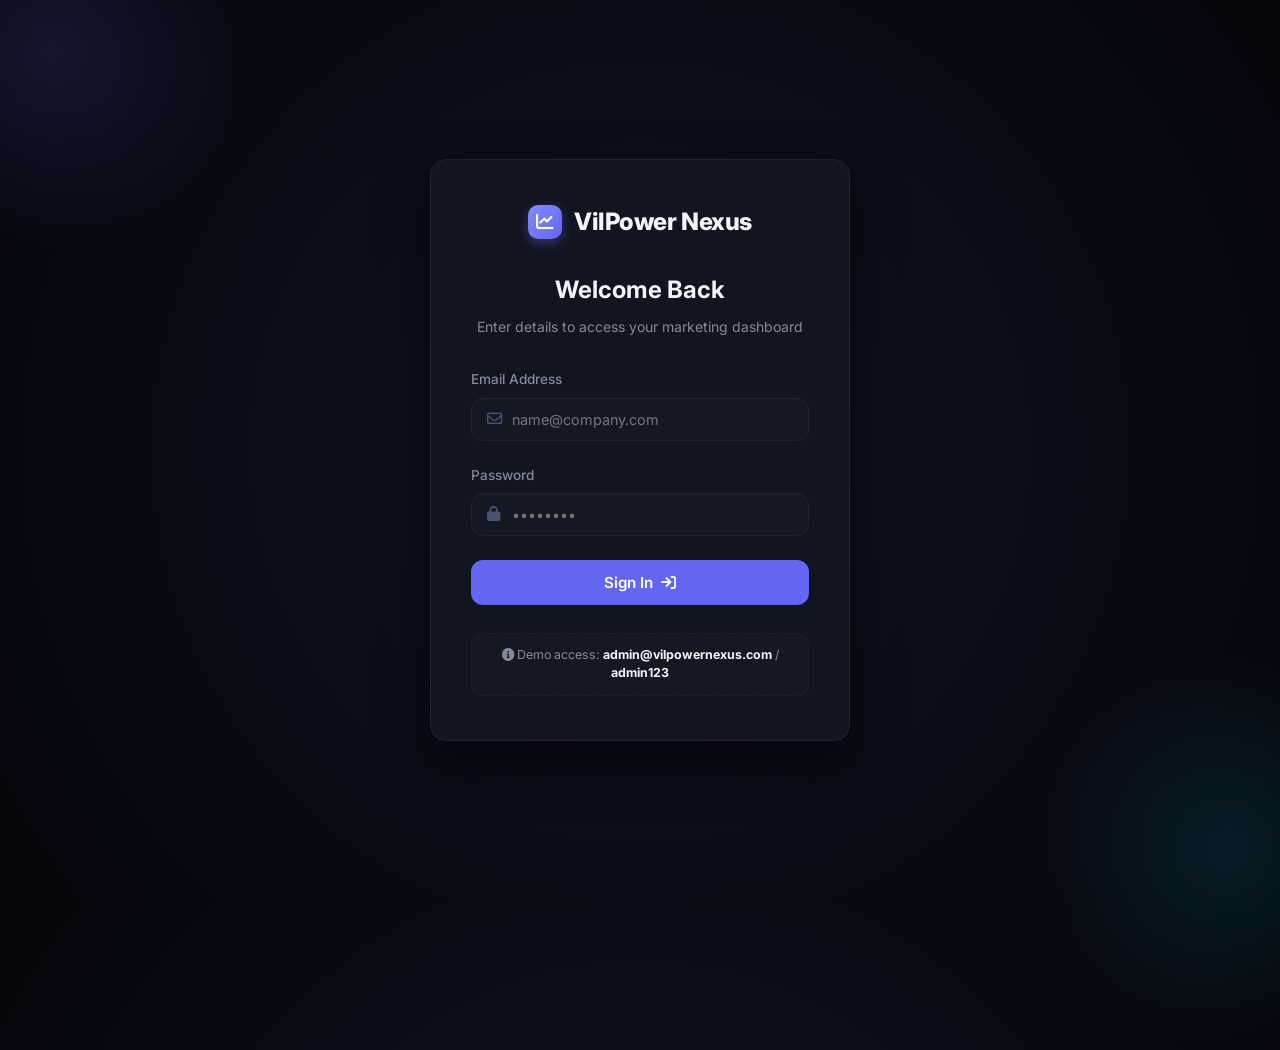
<file: index.html>
<!DOCTYPE html>
<html lang="en">
<head>
    <meta charset="UTF-8">
    <meta name="viewport" content="width=device-width, initial-scale=1.0">
    <title>Sign In | VilPower Nexus</title>
    <!-- Google Fonts -->
    <link rel="stylesheet" href="css/style.css">
    <!-- FontAwesome Icons -->
    <link rel="stylesheet" href="https://cdnjs.cloudflare.com/ajax/libs/font-awesome/6.4.0/css/all.min.css">
    <style>
        body {
            display: flex;
            align-items: center;
            justify-content: center;
            min-height: 100vh;
            background: radial-gradient(circle at center, #0f1223 0%, #05060b 100%);
            padding: 1.5rem;
            position: relative;
            overflow: hidden;
        }

        /* Decorative glowing orbs */
        .glow-orb-1 {
            position: absolute;
            width: 400px;
            height: 400px;
            background: radial-gradient(circle, rgba(99, 102, 241, 0.15) 0%, transparent 70%);
            top: -150px;
            left: -150px;
            pointer-events: none;
        }
        .glow-orb-2 {
            position: absolute;
            width: 400px;
            height: 400px;
            background: radial-gradient(circle, rgba(6, 182, 212, 0.12) 0%, transparent 70%);
            bottom: -150px;
            right: -150px;
            pointer-events: none;
        }

        .login-card {
            width: 100%;
            max-width: 420px;
            padding: 2.75rem 2.5rem;
            background-color: var(--bg-card);
            border: 1px solid var(--border-color);
            border-radius: var(--radius-lg);
            box-shadow: 0 20px 50px rgba(0, 0, 0, 0.6);
            backdrop-filter: blur(20px);
            -webkit-backdrop-filter: blur(20px);
            z-index: 10;
            transition: var(--transition-normal);
        }

        .login-card:hover {
            border-color: rgba(99, 102, 241, 0.25);
            box-shadow: 0 25px 60px rgba(99, 102, 241, 0.05);
        }

        .login-logo {
            display: flex;
            align-items: center;
            justify-content: center;
            gap: 0.75rem;
            margin-bottom: 2rem;
            text-decoration: none;
        }

        .login-logo-icon {
            width: 34px;
            height: 34px;
            background: linear-gradient(135deg, #818cf8 0%, #6366f1 100%);
            border-radius: 10px;
            display: flex;
            align-items: center;
            justify-content: center;
            box-shadow: 0 4px 12px rgba(99, 102, 241, 0.4);
            color: white;
            font-size: 1.1rem;
        }

        .login-logo-text {
            font-size: 1.5rem;
            font-weight: 800;
            color: var(--text-main);
            letter-spacing: -0.02em;
        }

        .login-header {
            text-align: center;
            margin-bottom: 2rem;
        }

        .login-header h2 {
            font-size: 1.5rem;
            font-weight: 700;
            color: var(--text-main);
            margin-bottom: 0.5rem;
        }

        .login-header p {
            color: var(--text-muted);
            font-size: 0.875rem;
        }

        .input-group {
            margin-bottom: 1.5rem;
            position: relative;
        }

        .input-group label {
            display: block;
            margin-bottom: 0.5rem;
            color: var(--text-muted);
            font-size: 0.85rem;
            font-weight: 500;
        }

        .input-field-wrapper {
            position: relative;
        }

        .input-field-wrapper i {
            position: absolute;
            left: 1rem;
            top: 50%;
            transform: translateY(-50%);
            color: #4b526d;
            font-size: 0.95rem;
            transition: var(--transition-fast);
        }

        .input-field-wrapper input {
            width: 100%;
            padding: 0.75rem 1rem 0.75rem 2.5rem;
            background-color: #141724;
            border: 1px solid var(--border-color);
            border-radius: var(--radius-md);
            color: var(--text-main);
            font-size: 0.9rem;
            outline: none;
            transition: var(--transition-fast);
        }

        .input-field-wrapper input:focus {
            border-color: var(--accent-primary);
            box-shadow: 0 0 0 2px rgba(99, 102, 241, 0.15);
            background-color: #171b2d;
        }

        .input-field-wrapper input:focus + i {
            color: var(--accent-primary);
        }

        .login-error-banner {
            background-color: rgba(239, 68, 68, 0.1);
            border: 1px solid rgba(239, 68, 68, 0.2);
            color: #f87171;
            border-radius: var(--radius-md);
            padding: 0.75rem 1rem;
            font-size: 0.825rem;
            margin-bottom: 1.5rem;
            display: none;
            line-height: 1.4;
        }

        .login-error-banner i {
            margin-right: 0.35rem;
        }

        .btn-submit {
            width: 100%;
            padding: 0.8rem;
            background-color: var(--accent-primary);
            color: white;
            border: none;
            border-radius: var(--radius-md);
            font-size: 0.95rem;
            font-weight: 600;
            cursor: pointer;
            transition: var(--transition-fast);
            display: flex;
            align-items: center;
            justify-content: center;
            gap: 0.5rem;
        }

        .btn-submit:hover {
            background-color: var(--accent-hover);
            transform: translateY(-1px);
        }

        .btn-submit:disabled {
            background-color: #31375c;
            color: var(--text-muted);
            cursor: not-allowed;
            transform: none;
        }

        .demo-credentials {
            margin-top: 1.75rem;
            padding: 0.75rem 1rem;
            background-color: rgba(255, 255, 255, 0.015);
            border: 1px dashed var(--border-color);
            border-radius: var(--radius-md);
            font-size: 0.775rem;
            color: var(--text-muted);
            text-align: center;
        }
        
        .demo-credentials strong {
            color: var(--text-main);
        }
    </style>
</head>
<body>
    <div class="glow-orb-1"></div>
    <div class="glow-orb-2"></div>

    <div class="login-card">
        <div class="login-logo">
            <div class="login-logo-icon">
                <i class="fa-solid fa-chart-line"></i>
            </div>
            <div class="login-logo-text">VilPower Nexus</div>
        </div>

        <div class="login-header">
            <h2>Welcome Back</h2>
            <p>Enter details to access your marketing dashboard</p>
        </div>

        <div id="loginErrorBanner" class="login-error-banner"></div>

        <form id="loginForm">
            <div class="input-group">
                <label for="email">Email Address</label>
                <div class="input-field-wrapper">
                    <input type="email" id="email" placeholder="name@company.com" required autocomplete="username">
                    <i class="fa-regular fa-envelope"></i>
                </div>
            </div>

            <div class="input-group">
                <label for="password">Password</label>
                <div class="input-field-wrapper">
                    <input type="password" id="password" placeholder="••••••••" required autocomplete="current-password">
                    <i class="fa-solid fa-lock"></i>
                </div>
            </div>

            <button type="submit" class="btn-submit">
                <span>Sign In</span>
                <i class="fa-solid fa-arrow-right-to-bracket"></i>
            </button>
        </form>

        <div class="demo-credentials">
            <i class="fa-solid fa-circle-info"></i> Demo access: <strong>admin@vilpowernexus.com</strong> / <strong>admin123</strong>
        </div>
    </div>

    <!-- Scripts -->
    <script src="js/main.js"></script>
</body>
</html>
</file>
<file: css/style.css>
@import url('https://fonts.googleapis.com/css2?family=Inter:wght@300;400;500;600;700&display=swap');

:root {
    --bg-main: #080a10;
    --bg-sidebar: #0d0f17;
    --bg-card: #121420;
    --border-color: #1e2235;
    --border-hover: #2e3454;
    --accent-primary: #6366f1; /* Indigo from reference */
    --accent-primary-rgb: 99, 102, 241;
    --accent-hover: #4f46e5;
    --accent-green: #10b981;
    --accent-green-bg: rgba(16, 185, 129, 0.15);
    --accent-red: #ef4444;
    --accent-red-bg: rgba(239, 68, 68, 0.15);
    --text-main: #f1f5f9;
    --text-muted: #828a9b;
    --sidebar-width: 280px;
    --transition-fast: 0.2s ease;
    --transition-normal: 0.3s cubic-bezier(0.4, 0, 0.2, 1);
    --shadow-sm: 0 2px 8px rgba(0, 0, 0, 0.5);
    --shadow-md: 0 10px 25px -5px rgba(0, 0, 0, 0.6);
    --radius-sm: 8px;
    --radius-md: 12px;
    --radius-lg: 16px;
    
    /* Social Brand Colors */
    --color-facebook: #1877f2;
    --color-instagram: #e1306c;
    --color-youtube: #ff0000;
}

* {
    margin: 0;
    padding: 0;
    box-sizing: border-box;
    font-family: 'Inter', sans-serif;
}

/* Custom Scrollbar */
::-webkit-scrollbar {
    width: 6px;
    height: 6px;
}
::-webkit-scrollbar-track {
    background: var(--bg-main);
}
::-webkit-scrollbar-thumb {
    background: #22263f;
    border-radius: 4px;
}
::-webkit-scrollbar-thumb:hover {
    background: #31375c;
}

body {
    background-color: var(--bg-main);
    color: var(--text-main);
    min-height: 100vh;
    overflow-x: hidden;
    line-height: 1.5;
}

/* App Container and Layout */
.app-container {
    display: flex;
    min-height: 100vh;
}

/* Sidebar Styling */
.sidebar {
    width: var(--sidebar-width);
    background-color: var(--bg-sidebar);
    border-right: 1px solid var(--border-color);
    display: flex;
    flex-direction: column;
    height: 100vh;
    position: fixed;
    top: 0;
    left: 0;
    z-index: 100;
    transition: var(--transition-normal);
}

.sidebar-header {
    padding: 1.75rem 1.5rem;
    display: flex;
    align-items: center;
    justify-content: space-between;
}

.logo-wrapper {
    display: flex;
    align-items: center;
    gap: 0.75rem;
    text-decoration: none;
}

.logo-icon {
    width: 28px;
    height: 28px;
    background: linear-gradient(135deg, #818cf8 0%, #6366f1 100%);
    border-radius: 8px;
    display: flex;
    align-items: center;
    justify-content: center;
    box-shadow: 0 4px 10px rgba(99, 102, 241, 0.3);
    transition: var(--transition-fast);
}

.logo-text {
    font-size: 1.25rem;
    font-weight: 700;
    color: var(--text-main);
    letter-spacing: -0.02em;
}

.sidebar-collapse-btn {
    background: none;
    border: none;
    color: var(--text-muted);
    cursor: pointer;
    display: flex;
    align-items: center;
    justify-content: center;
    padding: 4px;
    border-radius: 4px;
    transition: var(--transition-fast);
}

.sidebar-collapse-btn:hover {
    color: var(--text-main);
    background: rgba(255, 255, 255, 0.05);
}

/* Search Box */
.search-wrapper {
    padding: 0 1.5rem 1.5rem 1.5rem;
    position: relative;
}

.search-input-container {
    position: relative;
    width: 100%;
}

.search-icon {
    position: absolute;
    left: 1rem;
    top: 50%;
    transform: translateY(-50%);
    color: var(--text-muted);
    pointer-events: none;
}

.search-input {
    width: 100%;
    padding: 0.75rem 1rem 0.75rem 2.5rem;
    background-color: #141724;
    border: 1px solid var(--border-color);
    border-radius: var(--radius-md);
    color: var(--text-main);
    font-size: 0.9rem;
    outline: none;
    transition: var(--transition-fast);
}

.search-input:focus {
    border-color: var(--accent-primary);
    box-shadow: 0 0 0 2px rgba(99, 102, 241, 0.15);
}

/* Navigation Links */
.sidebar-nav {
    flex: 1;
    overflow-y: auto;
    padding: 0 1rem 1.5rem 1rem;
}

.nav-section-title {
    font-size: 0.75rem;
    font-weight: 600;
    text-transform: uppercase;
    color: #4b526d;
    padding: 0.75rem 0.5rem;
    letter-spacing: 0.05em;
}

.nav-list {
    list-style: none;
    margin-bottom: 1.5rem;
}

.nav-item {
    margin-bottom: 0.25rem;
}

.nav-link {
    display: flex;
    align-items: center;
    justify-content: space-between;
    padding: 0.75rem 0.75rem;
    color: var(--text-muted);
    text-decoration: none;
    border-radius: var(--radius-md);
    font-weight: 500;
    font-size: 0.925rem;
    transition: var(--transition-fast);
}

.nav-link-content {
    display: flex;
    align-items: center;
    gap: 0.75rem;
}

.nav-link-content i {
    font-size: 1.1rem;
    width: 20px;
    display: inline-block;
    text-align: center;
    transition: transform var(--transition-fast);
}

.nav-link:hover {
    color: var(--text-main);
    background-color: rgba(255, 255, 255, 0.03);
}

.nav-link:hover .nav-link-content i {
    transform: scale(1.15);
}

.nav-link.active {
    color: var(--text-main);
    background-color: #1a1e32;
    border-left: 2px solid var(--accent-primary);
}

/* Sub Navigation Menu */
.nav-sub-list {
    list-style: none;
    padding-left: 2.25rem;
    margin-top: 0.25rem;
    display: none;
}

.nav-item.open .nav-sub-list {
    display: block;
}

.nav-item.open .chevron-icon {
    transform: rotate(180deg);
}

.chevron-icon {
    transition: transform var(--transition-fast);
    font-size: 0.8rem;
}

.nav-sub-link {
    display: block;
    padding: 0.5rem 0.75rem;
    color: var(--text-muted);
    text-decoration: none;
    font-size: 0.875rem;
    border-radius: var(--radius-sm);
    transition: var(--transition-fast);
}

.nav-sub-link:hover {
    color: var(--text-main);
}

.nav-sub-link.active {
    color: #818cf8;
    font-weight: 500;
}

/* Sidebar User & Call To Action */
.sidebar-footer {
    padding: 1.5rem;
    border-top: 1px solid var(--border-color);
    display: flex;
    flex-direction: column;
    gap: 1.25rem;
}

.sidebar-user {
    display: flex;
    align-items: center;
    justify-content: space-between;
    text-decoration: none;
}

.user-avatar-wrapper {
    display: flex;
    align-items: center;
    gap: 0.75rem;
}

.user-avatar {
    width: 38px;
    height: 38px;
    border-radius: 50%;
    object-fit: cover;
    border: 2px solid #22263f;
    transition: var(--transition-fast);
}

.sidebar-user:hover .user-avatar {
    transform: scale(1.08);
    border-color: var(--accent-primary);
}

.user-info {
    display: flex;
    flex-direction: column;
}

.user-name {
    font-size: 0.875rem;
    font-weight: 600;
    color: var(--text-main);
}

.user-role {
    font-size: 0.75rem;
    color: var(--text-muted);
}

.user-settings-trigger {
    color: var(--text-muted);
    background: none;
    border: none;
    cursor: pointer;
    font-size: 1rem;
    padding: 4px;
    border-radius: 4px;
    transition: var(--transition-fast);
}

.user-settings-trigger:hover {
    color: var(--text-main);
    background: rgba(255, 255, 255, 0.05);
}

.sidebar-cta-btn {
    display: flex;
    align-items: center;
    justify-content: center;
    gap: 0.5rem;
    width: 100%;
    padding: 0.75rem;
    background-color: var(--accent-primary);
    color: white;
    border: none;
    border-radius: var(--radius-md);
    font-size: 0.9rem;
    font-weight: 600;
    cursor: pointer;
    text-decoration: none;
    transition: var(--transition-fast);
}

.sidebar-cta-btn:hover {
    background-color: var(--accent-hover);
    transform: translateY(-1px);
}

/* Logo icon hover effect */
.logo-wrapper:hover .logo-icon {
    transform: rotate(-8deg) scale(1.08);
}

/* Main Content Layout */
.main-content {
    flex: 1;
    margin-left: var(--sidebar-width);
    padding: 2.25rem 3rem;
    min-height: 100vh;
    transition: var(--transition-normal);
}

/* Top Navigation Bar */
.top-nav {
    display: flex;
    align-items: center;
    justify-content: space-between;
    margin-bottom: 2.5rem;
}

.page-title-group h1 {
    font-size: 1.75rem;
    font-weight: 700;
    letter-spacing: -0.02em;
    margin-bottom: 0.25rem;
}

.page-title-group p {
    color: var(--text-muted);
    font-size: 0.95rem;
}

.action-buttons {
    display: flex;
    align-items: center;
    gap: 0.75rem;
}

.btn-secondary {
    display: inline-flex;
    align-items: center;
    gap: 0.5rem;
    padding: 0.65rem 1.25rem;
    background-color: #121420;
    border: 1px solid var(--border-color);
    border-radius: var(--radius-md);
    color: var(--text-main);
    font-size: 0.9rem;
    font-weight: 600;
    cursor: pointer;
    transition: var(--transition-fast);
}

.btn-secondary:hover {
    background-color: #1b1e2e;
    border-color: var(--border-hover);
}

.btn-solid {
    display: inline-flex;
    align-items: center;
    gap: 0.5rem;
    padding: 0.65rem 1.25rem;
    background-color: var(--accent-primary);
    border: none;
    border-radius: var(--radius-md);
    color: white;
    font-size: 0.9rem;
    font-weight: 600;
    cursor: pointer;
    transition: var(--transition-fast);
}

.btn-solid:hover {
    background-color: var(--accent-hover);
    transform: translateY(-1px);
}

/* Client Selector Styles */
.client-selector-container {
    display: flex;
    align-items: center;
    gap: 0.5rem;
    margin-right: 0.75rem;
}

.client-select {
    background-color: #141724;
    border: 1px solid var(--border-color);
    border-radius: var(--radius-md);
    color: var(--text-main);
    font-size: 0.9rem;
    font-weight: 600;
    padding: 0.65rem 2.25rem 0.65rem 1rem;
    outline: none;
    cursor: pointer;
    appearance: none;
    background-image: url("data:image/svg+xml,%3Csvg xmlns='http://www.w3.org/2000/svg' fill='none' viewBox='0 0 24 24' stroke='%23828a9b'%3E%3Cpath stroke-linecap='round' stroke-linejoin='round' stroke-width='2' d='M19 9l-7 7-7-7'/%3E%3C/svg%3E");
    background-repeat: no-repeat;
    background-position: right 0.75rem center;
    background-size: 1.1rem;
    transition: var(--transition-fast);
}

.client-select:hover {
    border-color: var(--border-hover);
    background-color: #1b1e2e;
}

/* Cards System */
.glass-card {
    background-color: var(--bg-card);
    border: 1px solid var(--border-color);
    border-radius: var(--radius-lg);
    padding: 1.5rem;
    box-shadow: var(--shadow-md);
    transition: var(--transition-normal);
    position: relative;
    overflow: hidden;
}

.glass-card:hover {
    border-color: var(--border-hover);
    box-shadow: 0 15px 30px -10px rgba(0, 0, 0, 0.7);
}

/* Grid of Statistics */
.stats-grid {
    display: grid;
    grid-template-columns: repeat(4, 1fr);
    gap: 1.5rem;
    margin-bottom: 2rem;
}

.stat-card-header {
    display: flex;
    align-items: center;
    justify-content: space-between;
    margin-bottom: 1rem;
}

.stat-card-title {
    font-size: 0.875rem;
    font-weight: 500;
    color: var(--text-muted);
    display: flex;
    align-items: center;
    gap: 0.5rem;
}

.stat-card-title i {
    font-size: 1.1rem;
    width: 24px;
    height: 24px;
    border-radius: 6px;
    display: flex;
    align-items: center;
    justify-content: center;
    transition: transform 0.4s cubic-bezier(0.175, 0.885, 0.32, 1.275);
}

/* Social icons on stats cards styling */
.stat-card-title i.fa-facebook { color: var(--color-facebook); background-color: rgba(24, 119, 242, 0.1); }
.stat-card-title i.fa-instagram { color: #f472b6; background: linear-gradient(45deg, rgba(240, 148, 51, 0.1), rgba(188, 24, 136, 0.1)); }
.stat-card-title i.fa-youtube { color: var(--color-youtube); background-color: rgba(255, 0, 0, 0.1); }
.stat-card-title i.fa-bullhorn { color: var(--accent-primary); background-color: rgba(99, 102, 241, 0.1); }

/* Animation Hook triggers on card hover */
.glass-card:hover .stat-card-title i {
    transform: scale(1.2) translateY(-2px);
    animation: icon-float-bounce 1s ease-in-out infinite alternate;
}

.stat-card-options {
    color: var(--text-muted);
    background: none;
    border: none;
    cursor: pointer;
    font-size: 1rem;
    opacity: 0.6;
    transition: opacity var(--transition-fast);
}

.stat-card-options:hover {
    opacity: 1;
}

.stat-card-value-row {
    display: flex;
    align-items: baseline;
    gap: 0.75rem;
}

.stat-card-value {
    font-size: 2rem;
    font-weight: 700;
    letter-spacing: -0.03em;
}

.stat-badge {
    display: inline-flex;
    align-items: center;
    gap: 0.25rem;
    padding: 0.2rem 0.5rem;
    border-radius: 6px;
    font-size: 0.75rem;
    font-weight: 600;
}

.stat-badge.positive {
    color: var(--accent-green);
    background-color: var(--accent-green-bg);
}

.stat-badge.negative {
    color: var(--accent-red);
    background-color: var(--accent-red-bg);
}

/* Custom Keyframe Animations for Micro-Interactions */
@keyframes icon-float-bounce {
    0% { transform: scale(1.2) translateY(-2px); }
    100% { transform: scale(1.2) translateY(-6px); }
}

@keyframes pulse-light-glow {
    0% { box-shadow: 0 0 0 0 rgba(16, 185, 129, 0.5); }
    70% { box-shadow: 0 0 0 6px rgba(16, 185, 129, 0); }
    100% { box-shadow: 0 0 0 0 rgba(16, 185, 129, 0); }
}

/* Charts Grid */
.charts-grid {
    display: grid;
    grid-template-columns: 2fr 1fr;
    gap: 1.5rem;
    margin-bottom: 2rem;
}

.chart-card-header {
    display: flex;
    align-items: center;
    justify-content: space-between;
    margin-bottom: 1.5rem;
}

.chart-card-title-group {
    display: flex;
    flex-direction: column;
}

.chart-card-title {
    font-size: 0.95rem;
    font-weight: 500;
    color: var(--text-muted);
}

.chart-card-value-group {
    display: flex;
    align-items: baseline;
    gap: 0.75rem;
    margin-top: 0.25rem;
}

.chart-card-value {
    font-size: 1.75rem;
    font-weight: 700;
    letter-spacing: -0.02em;
}

.chart-header-actions {
    display: flex;
    align-items: center;
    gap: 1.5rem;
}

.chart-legend {
    display: flex;
    align-items: center;
    gap: 1rem;
    font-size: 0.85rem;
}

.legend-item {
    display: flex;
    align-items: center;
    gap: 0.35rem;
    color: var(--text-muted);
}

.legend-color {
    width: 8px;
    height: 8px;
    border-radius: 50%;
}

.legend-color.purple { background-color: #6366f1; }
.legend-color.cyan { background-color: #06b6d4; }

.chart-dropdown-select {
    background-color: #141724;
    border: 1px solid var(--border-color);
    border-radius: 8px;
    color: var(--text-main);
    font-size: 0.825rem;
    padding: 0.4rem 1.5rem 0.4rem 0.75rem;
    outline: none;
    cursor: pointer;
    appearance: none;
    background-image: url("data:image/svg+xml,%3Csvg xmlns='http://www.w3.org/2000/svg' fill='none' viewBox='0 0 24 24' stroke='%23828a9b'%3E%3Cpath stroke-linecap='round' stroke-linejoin='round' stroke-width='2' d='M19 9l-7 7-7-7'/%3E%3C/svg%3E");
    background-repeat: no-repeat;
    background-position: right 0.5rem center;
    background-size: 1rem;
}

.chart-dropdown-select:hover {
    border-color: var(--border-hover);
}

.chart-wrapper-el {
    position: relative;
    width: 100%;
}

/* Height definitions for different chart cards */
.revenue-chart-height {
    height: 320px;
}
.side-chart-height {
    height: 150px;
}

.right-charts-stack {
    display: flex;
    flex-direction: column;
    gap: 1.5rem;
}

.right-chart-card {
    display: flex;
    flex-direction: column;
    justify-content: space-between;
}

.chart-card-footer {
    display: flex;
    align-items: center;
    justify-content: space-between;
    margin-top: 1.25rem;
    padding-top: 1rem;
    border-top: 1px solid var(--border-color);
    font-size: 0.85rem;
}

.live-indicator {
    display: inline-flex;
    align-items: center;
    gap: 0.5rem;
    color: var(--accent-green);
    font-weight: 500;
}

.pulse-dot {
    width: 8px;
    height: 8px;
    border-radius: 50%;
    background-color: var(--accent-green);
    box-shadow: 0 0 0 0 rgba(16, 185, 129, 0.7);
    animation: pulse 1.6s infinite;
}

@keyframes pulse {
    0% {
        transform: scale(0.95);
        box-shadow: 0 0 0 0 rgba(16, 185, 129, 0.7);
    }
    70% {
        transform: scale(1);
        box-shadow: 0 0 0 6px rgba(16, 185, 129, 0);
    }
    100% {
        transform: scale(0.95);
        box-shadow: 0 0 0 0 rgba(16, 185, 129, 0);
    }
}

.card-link {
    color: var(--accent-primary);
    text-decoration: none;
    font-weight: 600;
    transition: var(--transition-fast);
}

.card-link:hover {
    color: #818cf8;
    text-decoration: underline;
}

/* Reports Overview & Lists */
.reports-overview-section {
    margin-bottom: 2rem;
}

.table-header-row {
    display: flex;
    align-items: center;
    justify-content: space-between;
    margin-bottom: 1.25rem;
}

.table-title {
    font-size: 1.25rem;
    font-weight: 700;
    letter-spacing: -0.02em;
}

.table-wrapper {
    width: 100%;
    overflow-x: auto;
}

.data-table {
    width: 100%;
    border-collapse: collapse;
    text-align: left;
}

.data-table th {
    padding: 1rem;
    border-bottom: 1px solid var(--border-color);
    color: var(--text-muted);
    font-size: 0.85rem;
    font-weight: 600;
    text-transform: uppercase;
    letter-spacing: 0.05em;
}

.data-table td {
    padding: 1.25rem 1rem;
    border-bottom: 1px solid var(--border-color);
    font-size: 0.9rem;
    color: var(--text-main);
}

.data-table tbody tr:last-child td {
    border-bottom: none;
}

.data-table tbody tr {
    transition: background-color var(--transition-fast);
}

.data-table tbody tr:hover {
    background-color: rgba(255, 255, 255, 0.015);
}

.status-badge {
    display: inline-flex;
    align-items: center;
    gap: 0.35rem;
    padding: 0.25rem 0.6rem;
    border-radius: 20px;
    font-size: 0.75rem;
    font-weight: 600;
    text-transform: capitalize;
}

.status-badge.active {
    color: #34d399;
    background-color: rgba(52, 211, 153, 0.1);
}

.status-badge.paused {
    color: #fbbf24;
    background-color: rgba(251, 191, 36, 0.1);
}

.status-badge.completed {
    color: #60a5fa;
    background-color: rgba(96, 165, 250, 0.1);
}

.status-badge.closed {
    color: var(--text-muted);
    background-color: rgba(255, 255, 255, 0.05);
}

/* Tab Views System */
.tab-view {
    display: none;
}

.tab-view.active-view {
    display: block;
    animation: fadeIn 0.4s ease-out;
}

@keyframes fadeIn {
    from { opacity: 0; transform: translateY(6px); }
    to { opacity: 1; transform: translateY(0); }
}

/* CRM View Styling */
.crm-header-controls {
    display: flex;
    align-items: center;
    justify-content: space-between;
    margin-bottom: 1.5rem;
    gap: 1rem;
    flex-wrap: wrap;
}

.search-filter-box {
    position: relative;
    max-width: 320px;
    width: 100%;
}

.crm-stats-row {
    display: grid;
    grid-template-columns: repeat(3, 1fr);
    gap: 1.5rem;
    margin-bottom: 2rem;
}

.crm-user-card {
    display: flex;
    align-items: center;
    gap: 0.75rem;
}

.crm-user-avatar {
    width: 32px;
    height: 32px;
    border-radius: 50%;
    background-color: #22263f;
    display: flex;
    align-items: center;
    justify-content: center;
    font-weight: 600;
    font-size: 0.8rem;
    color: var(--accent-primary);
}

/* AI Insights View */
.insights-grid {
    display: grid;
    grid-template-columns: repeat(2, 1fr);
    gap: 1.5rem;
}

.insight-card {
    border-left: 4px solid var(--border-color);
}

.insight-card.high-priority {
    border-left-color: var(--accent-red);
}

.insight-card.medium-priority {
    border-left-color: #f59e0b;
}

.insight-card.low-priority {
    border-left-color: var(--accent-primary);
}

.insight-header {
    display: flex;
    align-items: center;
    justify-content: space-between;
    margin-bottom: 0.75rem;
}

.insight-tag {
    font-size: 0.75rem;
    font-weight: 600;
    padding: 0.15rem 0.5rem;
    border-radius: 4px;
    text-transform: uppercase;
}

.high-priority .insight-tag { background: var(--accent-red-bg); color: var(--accent-red); }
.medium-priority .insight-tag { background: rgba(245, 158, 11, 0.15); color: #f59e0b; }
.low-priority .insight-tag { background: rgba(99, 102, 241, 0.15); color: var(--accent-primary); }

.insight-title {
    font-size: 1.1rem;
    font-weight: 600;
    margin-bottom: 0.5rem;
}

.insight-desc {
    color: var(--text-muted);
    font-size: 0.9rem;
    margin-bottom: 1.25rem;
}

.insight-action-row {
    display: flex;
    align-items: center;
    justify-content: space-between;
}

.insight-score {
    font-size: 0.8rem;
    color: var(--text-muted);
}

/* Settings View Styling */
.settings-container {
    max-width: 800px;
}

.settings-card {
    margin-bottom: 1.5rem;
}

.settings-card-title {
    font-size: 1.1rem;
    font-weight: 600;
    margin-bottom: 1.5rem;
    padding-bottom: 0.75rem;
    border-bottom: 1px solid var(--border-color);
}

.form-grid {
    display: grid;
    grid-template-columns: repeat(2, 1fr);
    gap: 1.25rem;
}

.form-group-full {
    grid-column: span 2;
}

.form-group {
    display: flex;
    flex-direction: column;
    gap: 0.5rem;
}

.form-label {
    font-size: 0.85rem;
    font-weight: 500;
    color: var(--text-muted);
}

.form-input {
    width: 100%;
    padding: 0.7rem 1rem;
    background-color: #141724;
    border: 1px solid var(--border-color);
    border-radius: var(--radius-md);
    color: var(--text-main);
    font-size: 0.9rem;
    outline: none;
    transition: var(--transition-fast);
}

.form-input:focus {
    border-color: var(--accent-primary);
}

.settings-toggle-row {
    display: flex;
    align-items: center;
    justify-content: space-between;
    padding: 0.75rem 0;
    border-bottom: 1px solid rgba(255, 255, 255, 0.03);
}

.settings-toggle-row:last-child {
    border-bottom: none;
}

.toggle-info {
    display: flex;
    flex-direction: column;
}

.toggle-title {
    font-size: 0.925rem;
    font-weight: 500;
    color: var(--text-main);
}

.toggle-desc {
    font-size: 0.8rem;
    color: var(--text-muted);
}

/* Switch Styles */
.switch {
    position: relative;
    display: inline-block;
    width: 44px;
    height: 24px;
}

.switch input {
    opacity: 0;
    width: 0;
    height: 0;
}

.slider {
    position: absolute;
    cursor: pointer;
    top: 0;
    left: 0;
    right: 0;
    bottom: 0;
    background-color: #22263f;
    transition: .3s;
    border-radius: 24px;
}

.slider:before {
    position: absolute;
    content: "";
    height: 18px;
    width: 18px;
    left: 3px;
    bottom: 3px;
    background-color: white;
    transition: .3s;
    border-radius: 50%;
}

input:checked + .slider {
    background-color: var(--accent-primary);
}

input:focus + .slider {
    box-shadow: 0 0 1px var(--accent-primary);
}

input:checked + .slider:before {
    transform: translateX(20px);
}

/* Social Reports Layout styling */
.social-tabs-row {
    display: flex;
    align-items: center;
    justify-content: space-between;
    margin-bottom: 2rem;
    border-bottom: 1px solid var(--border-color);
    padding-bottom: 1rem;
    flex-wrap: wrap;
    gap: 1rem;
}

.platform-tabs {
    display: flex;
    align-items: center;
    gap: 0.75rem;
}

.social-tab-btn {
    display: inline-flex;
    align-items: center;
    gap: 0.5rem;
    padding: 0.6rem 1.25rem;
    background-color: #121420;
    border: 1px solid var(--border-color);
    border-radius: var(--radius-md);
    color: var(--text-muted);
    font-size: 0.9rem;
    font-weight: 600;
    cursor: pointer;
    transition: var(--transition-fast);
}

.social-tab-btn:hover {
    color: var(--text-main);
    border-color: var(--border-hover);
}

.social-tab-btn.active[data-platform="facebook"] {
    background-color: rgba(24, 119, 242, 0.15);
    border-color: #1877f2;
    color: #1877f2;
}

.social-tab-btn.active[data-platform="instagram"] {
    background: linear-gradient(45deg, rgba(253, 244, 255, 0.1) 0%, rgba(219, 39, 119, 0.15) 100%);
    border-color: #db2777;
    color: #f472b6;
}

.social-tab-btn.active[data-platform="youtube"] {
    background-color: rgba(255, 0, 0, 0.1);
    border-color: #ff0000;
    color: #f87171;
}

/* Platform button hover scale animations */
.social-tab-btn:hover i {
    animation: button-icon-bounce 0.5s ease-in-out;
}

@keyframes button-icon-bounce {
    0%, 100% { transform: translateY(0); }
    50% { transform: translateY(-3px) scale(1.1); }
}

.content-type-toggles {
    display: flex;
    align-items: center;
    background-color: #121420;
    border: 1px solid var(--border-color);
    padding: 3px;
    border-radius: var(--radius-md);
}

.social-toggle-btn {
    padding: 0.5rem 1rem;
    background: none;
    border: none;
    border-radius: 6px;
    color: var(--text-muted);
    font-size: 0.85rem;
    font-weight: 600;
    cursor: pointer;
    transition: var(--transition-fast);
}

.social-toggle-btn.active {
    background-color: var(--accent-primary);
    color: white;
}

/* Reach Comparison grid (Why High vs Low) */
.reach-comparison-grid {
    display: grid;
    grid-template-columns: repeat(2, 1fr);
    gap: 1.5rem;
    margin-bottom: 2rem;
}

.reach-card {
    border-top: 4px solid var(--border-color);
}

.reach-card.high-performing {
    border-top-color: var(--accent-green);
    background: linear-gradient(180deg, rgba(16, 185, 129, 0.02) 0%, rgba(18, 20, 32, 1) 100%);
}

.reach-card.underperforming {
    border-top-color: var(--accent-red);
    background: linear-gradient(180deg, rgba(239, 68, 68, 0.02) 0%, rgba(18, 20, 32, 1) 100%);
}

.reach-card-title-row {
    display: flex;
    align-items: center;
    justify-content: space-between;
    margin-bottom: 1.25rem;
    padding-bottom: 0.75rem;
    border-bottom: 1px solid rgba(255, 255, 255, 0.03);
}

.reach-card-badge {
    font-size: 0.75rem;
    font-weight: 700;
    padding: 0.2rem 0.6rem;
    border-radius: 4px;
    text-transform: uppercase;
}

.high-performing .reach-card-badge {
    background-color: var(--accent-green-bg);
    color: var(--accent-green);
    animation: pulse-light-glow 2s infinite;
}

.underperforming .reach-card-badge {
    background-color: var(--accent-red-bg);
    color: var(--accent-red);
}

.reach-points-list {
    list-style: none;
    display: flex;
    flex-direction: column;
    gap: 0.75rem;
}

.reach-point-item {
    display: flex;
    align-items: flex-start;
    gap: 0.75rem;
    font-size: 0.9rem;
    line-height: 1.4;
}

.reach-point-item i {
    font-size: 0.95rem;
    margin-top: 3px;
    flex-shrink: 0;
}

.reach-point-item.success i {
    color: var(--accent-green);
}

.reach-point-item.fail i {
    color: var(--accent-red);
}

.reach-post-preview {
    display: flex;
    gap: 1rem;
    margin-bottom: 1.25rem;
    background: rgba(255, 255, 255, 0.015);
    padding: 0.75rem;
    border-radius: var(--radius-md);
    border: 1px solid var(--border-color);
    transition: var(--transition-fast);
}

.reach-post-preview:hover {
    background: rgba(255, 255, 255, 0.03);
    border-color: var(--border-hover);
}

.preview-thumb {
    width: 60px;
    height: 60px;
    border-radius: 6px;
    object-fit: cover;
    background: linear-gradient(135deg, #1e2235 0%, #121420 100%);
    display: flex;
    align-items: center;
    justify-content: center;
    font-size: 1.25rem;
    color: var(--text-muted);
}

.preview-details {
    display: flex;
    flex-direction: column;
    justify-content: center;
    gap: 0.25rem;
}

.preview-caption {
    font-size: 0.875rem;
    font-weight: 600;
    color: var(--text-main);
    display: -webkit-box;
    -webkit-line-clamp: 1;
    -webkit-box-orient: vertical;
    overflow: hidden;
}

.preview-metrics {
    font-size: 0.775rem;
    color: var(--text-muted);
}

/* Post Catalog Grid */
.posts-grid-container {
    display: grid;
    grid-template-columns: repeat(3, 1fr);
    gap: 1.5rem;
    margin-top: 1.5rem;
}

.post-card {
    background-color: var(--bg-card);
    border: 1px solid var(--border-color);
    border-radius: var(--radius-md);
    overflow: hidden;
    transition: var(--transition-normal);
    display: flex;
    flex-direction: column;
}

.post-card:hover {
    border-color: var(--border-hover);
    transform: translateY(-3px);
}

.post-image-header {
    height: 160px;
    background: linear-gradient(135deg, #1a1e36 0%, #0d0f1a 100%);
    position: relative;
    display: flex;
    align-items: center;
    justify-content: center;
}

.post-image-header img {
    width: 100%;
    height: 100%;
    object-fit: cover;
    opacity: 0.85;
}

.post-platform-icon {
    position: absolute;
    top: 0.75rem;
    left: 0.75rem;
    width: 28px;
    height: 28px;
    border-radius: 50%;
    display: flex;
    align-items: center;
    justify-content: center;
    color: white;
    font-size: 0.85rem;
    box-shadow: var(--shadow-sm);
    transition: transform var(--transition-fast);
}

.post-card:hover .post-platform-icon {
    transform: rotate(15deg) scale(1.1);
}

.post-platform-icon.facebook { background-color: #1877f2; }
.post-platform-icon.instagram { background: linear-gradient(45deg, #f09433 0%, #e6683c 25%, #dc2743 50%, #cc2366 75%, #bc1888 100%); }
.post-platform-icon.youtube { background-color: #ff0000; }

.post-type-badge {
    position: absolute;
    top: 0.75rem;
    right: 0.75rem;
    background-color: rgba(0, 0, 0, 0.6);
    color: white;
    font-size: 0.7rem;
    font-weight: 600;
    padding: 0.2rem 0.5rem;
    border-radius: 4px;
    backdrop-filter: blur(4px);
    text-transform: uppercase;
}

.post-body-content {
    padding: 1.25rem;
    display: flex;
    flex-direction: column;
    flex-grow: 1;
    justify-content: space-between;
}

.post-caption-text {
    font-size: 0.875rem;
    color: var(--text-main);
    line-height: 1.4;
    margin-bottom: 1rem;
    display: -webkit-box;
    -webkit-line-clamp: 2;
    -webkit-box-orient: vertical;
    overflow: hidden;
}

.post-stats-row {
    display: grid;
    grid-template-columns: repeat(3, 1fr);
    border-top: 1px solid var(--border-color);
    padding-top: 0.75rem;
    margin-top: auto;
    text-align: center;
}

.post-stat-label {
    display: block;
    font-size: 0.7rem;
    color: var(--text-muted);
    text-transform: uppercase;
    letter-spacing: 0.05em;
    margin-bottom: 0.15rem;
}

.post-stat-val {
    font-size: 0.9rem;
    font-weight: 700;
    color: var(--text-main);
}

/* Custom Toast Notifications */
.toast-container {
    position: fixed;
    top: 20px;
    right: 20px;
    z-index: 10000;
    display: flex;
    flex-direction: column;
    gap: 0.75rem;
}

.toast {
    min-width: 280px;
    max-width: 360px;
    background: #141724;
    border: 1px solid var(--border-color);
    border-left: 4px solid var(--accent-primary);
    border-radius: var(--radius-md);
    padding: 1rem;
    box-shadow: var(--shadow-md);
    display: flex;
    gap: 0.75rem;
    animation: slideIn 0.3s ease-out forwards;
}

.toast.success { border-left-color: var(--accent-green); }
.toast.error { border-left-color: var(--accent-red); }
.toast.info { border-left-color: #60a5fa; }

.toast-icon {
    font-size: 1.1rem;
    margin-top: 2px;
}

.toast-success-icon { color: var(--accent-green); }
.toast-error-icon { color: var(--accent-red); }
.toast-info-icon { color: #60a5fa; }

.toast-body {
    display: flex;
    flex-direction: column;
    gap: 0.15rem;
}

.toast-title {
    font-size: 0.875rem;
    font-weight: 600;
    color: var(--text-main);
}

.toast-message {
    font-size: 0.8rem;
    color: var(--text-muted);
}

@keyframes slideIn {
    from { transform: translateX(100%); opacity: 0; }
    to { transform: translateX(0); opacity: 1; }
}

@keyframes fadeOut {
    from { opacity: 1; }
    to { opacity: 0; }
}

/* Mobile responsive hamburger header */
.mobile-header {
    display: none;
    background-color: var(--bg-sidebar);
    border-bottom: 1px solid var(--border-color);
    padding: 1rem 1.5rem;
    align-items: center;
    justify-content: space-between;
    position: sticky;
    top: 0;
    z-index: 99;
}

.mobile-menu-toggle {
    background: none;
    border: none;
    color: var(--text-main);
    font-size: 1.25rem;
    cursor: pointer;
}

/* Responsive Breakpoints */
@media (max-width: 1200px) {
    .stats-grid {
        grid-template-columns: repeat(2, 1fr);
    }
    .charts-grid {
        grid-template-columns: 1fr;
    }
    .right-charts-stack {
        flex-direction: row;
    }
    .right-charts-stack > * {
        flex: 1;
    }
}

@media (max-width: 768px) {
    .sidebar {
        transform: translateX(-100%);
    }
    .sidebar.mobile-active {
        transform: translateX(0);
    }
    .main-content {
        margin-left: 0;
        padding: 1.5rem;
        width: 100%;
    }
    .mobile-header {
        display: flex;
    }
    .stats-grid {
        grid-template-columns: 1fr;
    }
    .right-charts-stack {
        flex-direction: column;
    }
    .top-nav {
        flex-direction: column;
        align-items: flex-start;
        gap: 1rem;
    }
    .action-buttons {
        width: 100%;
        justify-content: flex-start;
    }
    .form-grid {
        grid-template-columns: 1fr;
    }
    .form-group-full {
        grid-column: span 1;
    }
    .insights-grid {
        grid-template-columns: 1fr;
    }
    .reach-comparison-grid {
        grid-template-columns: 1fr;
    }
    .posts-grid-container {
        grid-template-columns: 1fr;
    }
}
</file>
